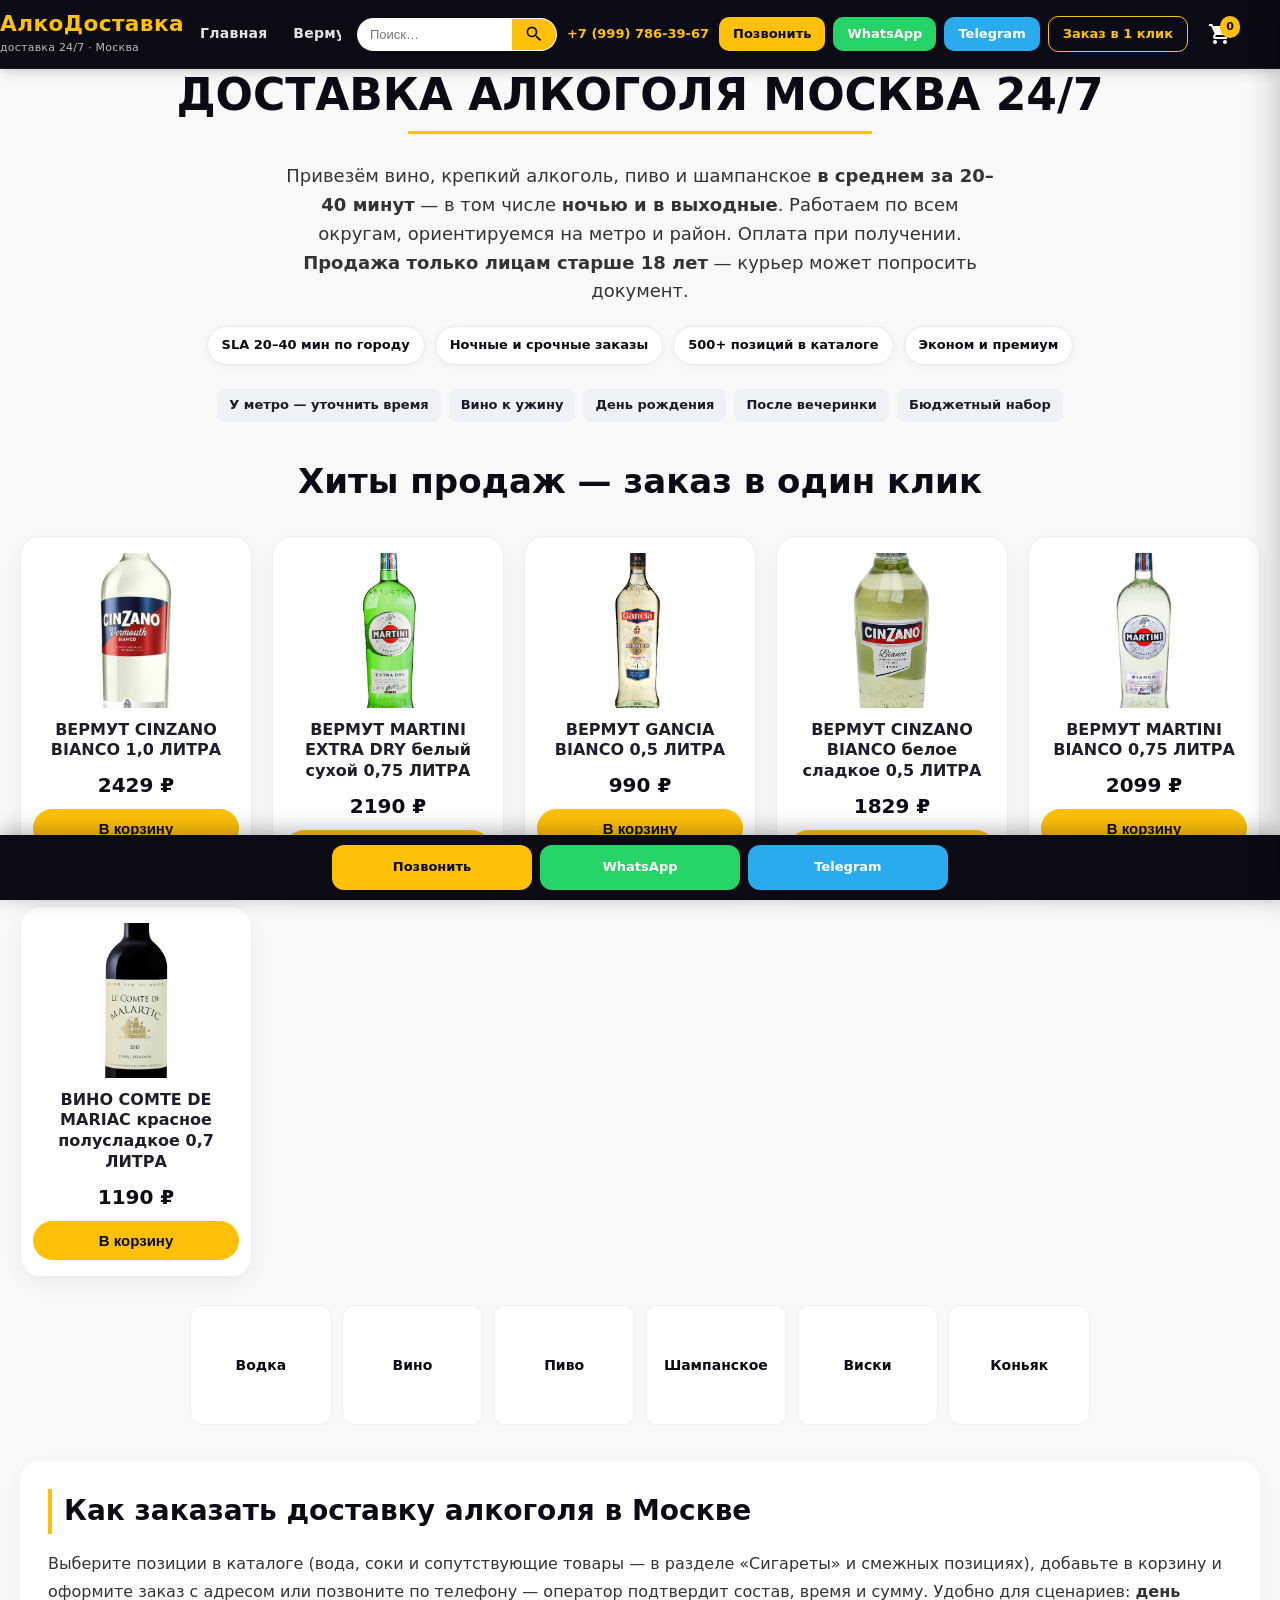
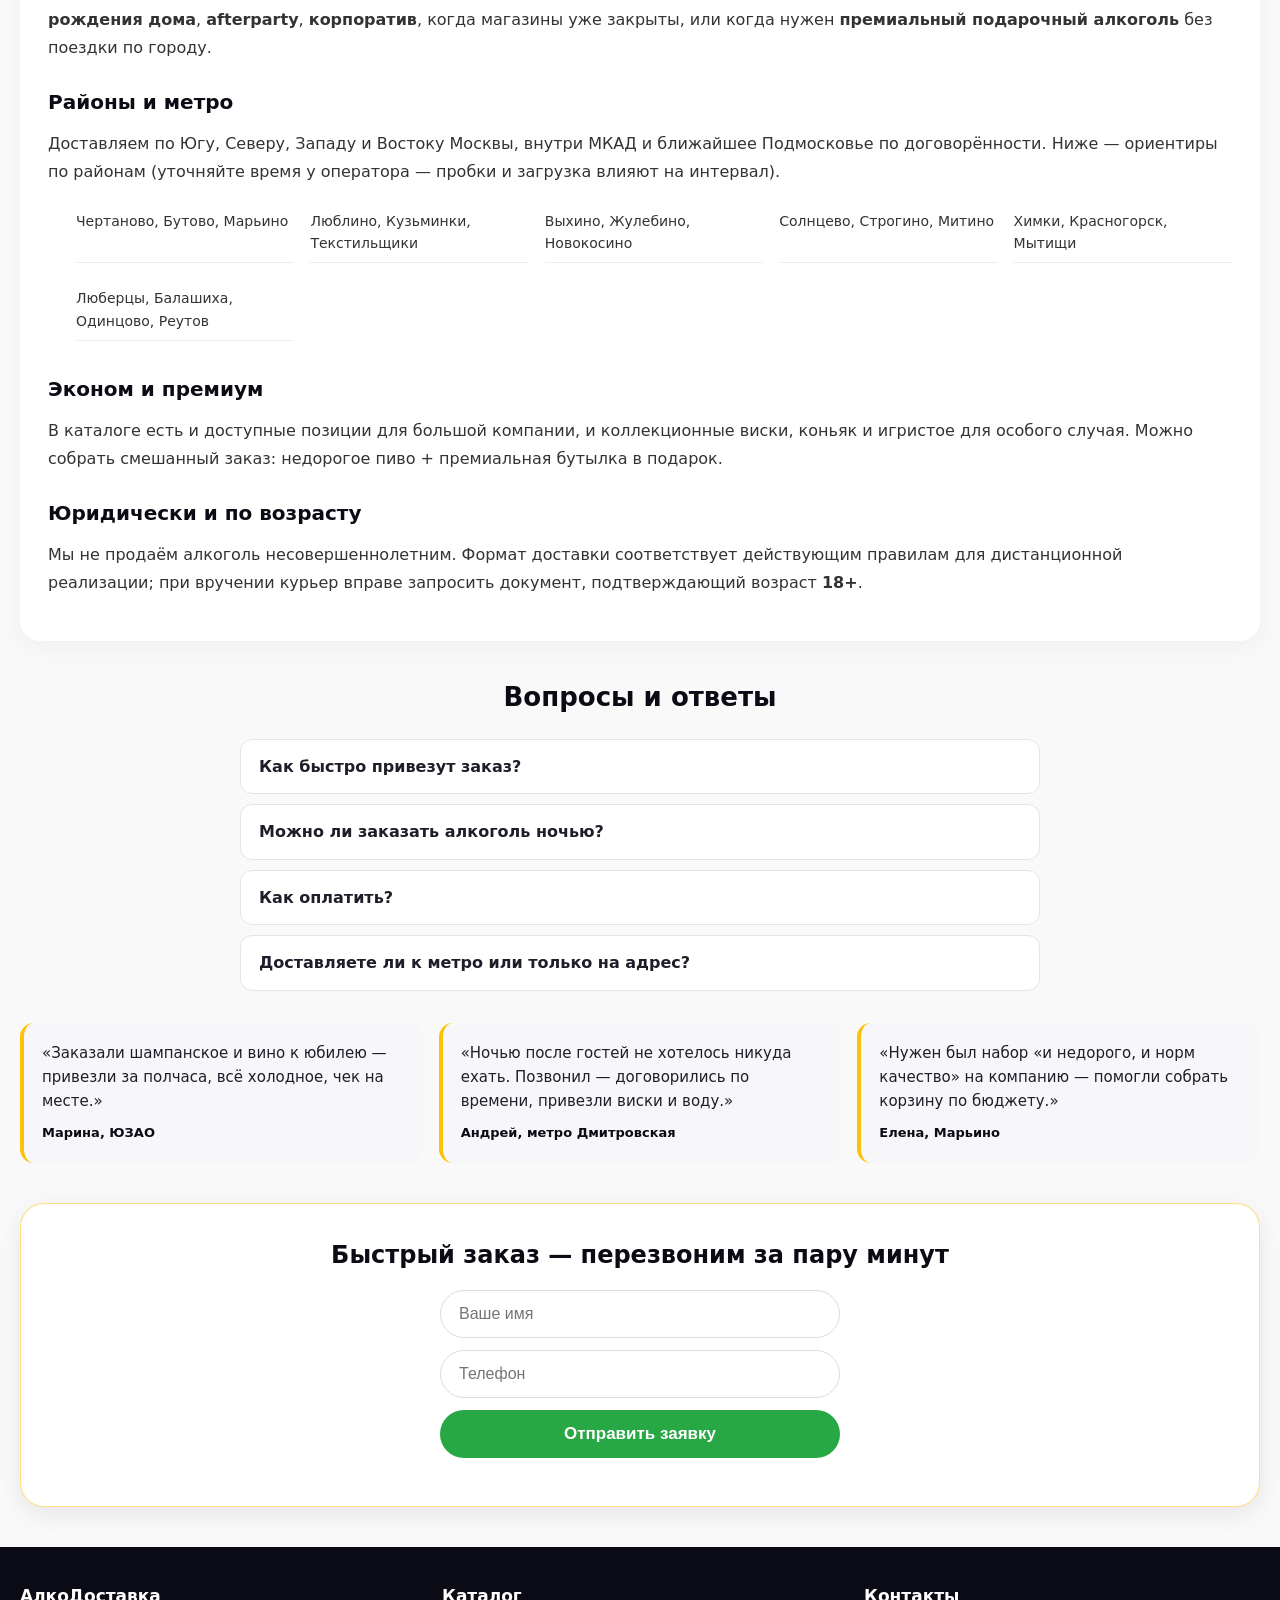
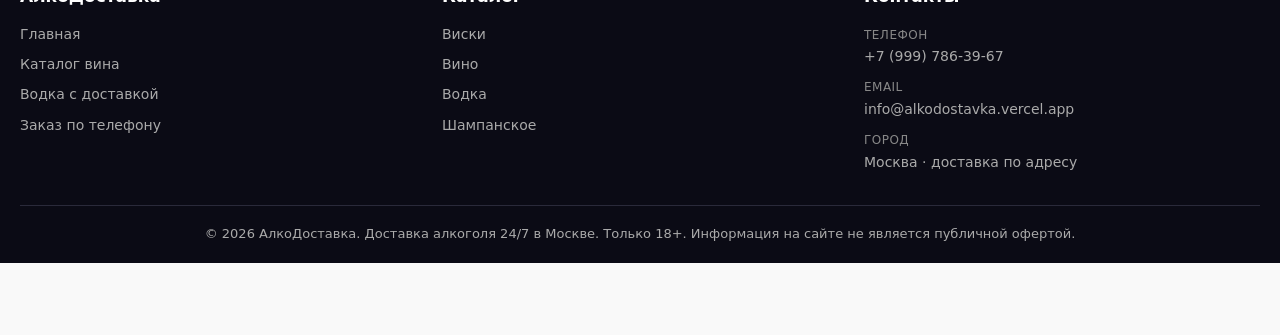
<file: index.html>
<!DOCTYPE html>
<html lang="ru">
<head>
    <meta charset="UTF-8">
    <meta name="viewport" content="width=device-width, initial-scale=1.0">
    <title>Доставка алкоголя Москва 24/7 — от 20–40 мин | АлкоДоставка</title>
    <meta name="description" content="Круглосуточная доставка алкоголя по Москве: вино, виски, водка, пиво, шампанское. Срочно ночью, у метро, по районам. Оплата при получении. Только 18+. Звоните +7 (999) 786-39-67.">
    <link rel="canonical" href="https://alkodostavka.vercel.app/">
    <meta name="theme-color" content="#0b0b15">
    <link rel="preconnect" href="https://alkodostavka.vercel.app" crossorigin>
    <link rel="dns-prefetch" href="https://mc.yandex.ru">
    <link rel="preload" href="style.css" as="style">
    <link rel="preload" href="/photo/1.jpg" as="image" fetchpriority="high">
    <link rel="icon" href="favicon.svg" type="image/svg+xml">
    <link rel="icon" type="image/x-icon" href="/favicon.ico">
    <link rel="apple-touch-icon" sizes="180x180" href="/apple-touch-icon.png">
    <link rel="manifest" href="/site.webmanifest">
    <style id="critical-css">
*,*::before,*::after{box-sizing:border-box;margin:0;padding:0}
body{font-family:system-ui,-apple-system,"Segoe UI",Roboto,sans-serif;background:#f9f9f9;color:#1e1e2a;line-height:1.6;padding-bottom:calc(72px + env(safe-area-inset-bottom,0px))}
.container{max-width:1360px;margin:0 auto;padding:0 16px}
.site-header{position:relative;z-index:500}
.site-header>.hdr-m{display:block}
.site-header>.hdr-d{display:none}
@media (min-width:768px){
  .site-header>.hdr-m{display:none!important}
  .site-header>.hdr-d{display:block!important}
}
.hdr-m .header-top-mobile{display:flex;align-items:center;justify-content:space-between;gap:8px;min-height:34px;padding:5px 16px;background:#2f2f42;color:#fff;font-size:12px;font-weight:600}
.hdr-m .header-main-mobile{background:#0b0b15;padding:6px 0}
.hdr-m .header-main-mobile__inner{display:flex;align-items:center;justify-content:space-between;min-height:44px}
.hdr-m .hdr-m-logo a{color:#ffc107;font-weight:800;font-size:1.125rem;text-decoration:none}
.hdr-m .hdr-m-nav-toggle{width:44px;height:44px;display:flex;flex-direction:column;align-items:center;justify-content:center;gap:5px;background:transparent;border:0;cursor:pointer}
.hdr-m .hdr-m-nav-toggle__bar{display:block;width:22px;height:2px;background:#fff;border-radius:1px}
main{padding:24px 0;min-height:40vh}
.category-header{text-align:center;margin-bottom:24px}
.category-header h1{font-size:clamp(28px,5vw,44px);font-weight:800;color:#0b0b15;text-transform:uppercase;line-height:1.2}
    </style>
    <link rel="stylesheet" href="style.css">
    <noscript><link rel="stylesheet" href="style.css"></noscript>
</head>
<body data-page="main">
    <header class="site-header" role="banner">
      <div class="hdr-m">
      <div class="header-stack-mobile">
        <div class="header-top-mobile">
          <a href="tel:+79997863967" class="header-top-mobile__tel">+7 (999) 786-39-67</a>
          <a href="tel:+79997863967" class="header-top-mobile__call">Позвонить</a>
          <span class="header-top-mobile__247">24/7</span>
        </div>
        <div class="header-main-mobile">
          <div class="container header-main-mobile__inner">
            <div class="hdr-m-logo">
              <a href="index.html" id="logo-link">АлкоДоставка</a>
            </div>
            <div class="header-actions-mobile">
              <a href="#" class="js-cart-toggle header-cart-mobile" aria-label="Корзина">
                <svg class="icon" width="24" height="24" viewBox="0 0 24 24" aria-hidden="true"><path fill="currentColor" d="M7 18c-1.1 0-2 .9-2 2s.9 2 2 2 2-.9 2-2-.9-2-2-2zM1 2v2h2l3.6 7.59-1.35 2.45c-.15.28-.25.61-.25.96 0 1.1.9 2 2 2h12v-2H7.42c-.14 0-.25-.11-.25-.25l.03-.12L8.1 13h7.45c.75 0 1.41-.41 1.75-1.03L21.7 4H5.21l-.94-2H1zm16 16c-1.1 0-2 .9-2 2s.9 2 2 2 2-.9 2-2-.9-2-2-2z"/></svg>
                <span class="cart-count">0</span>
              </a>
              <button type="button" class="hdr-m-nav-toggle js-nav-burger" aria-expanded="false" aria-controls="mobile-nav-drawer" aria-label="Открыть меню каталога">
                <span class="hdr-m-nav-toggle__bar"></span>
                <span class="hdr-m-nav-toggle__bar"></span>
                <span class="hdr-m-nav-toggle__bar"></span>
              </button>
            </div>
          </div>
        </div>
      </div>



      <div id="mobile-nav-root" class="mobile-nav" aria-hidden="true">
        <button type="button" class="mobile-nav__backdrop js-nav-close" aria-label="Закрыть меню" tabindex="-1"></button>
        <nav class="mobile-nav__panel" id="mobile-nav-drawer" role="navigation" aria-label="Каталог мобильное меню" aria-hidden="true">
          <div class="mobile-nav__panel-inner">
            <ul class="mobile-nav__list">

                <li><a href="index.html">Главная</a></li>
                <li><a href="vermut.html">Вермут</a></li>
                <li><a href="vino.html">Вино</a></li>
                <li><a href="viski.html">Виски</a></li>
                <li><a href="vodka.html">Водка</a></li>
                <li><a href="dzhin.html">Джин</a></li>
                <li><a href="konyak.html">Коньяк</a></li>
                <li><a href="liker.html">Ликёр</a></li>
                <li><a href="pivo.html">Пиво</a></li>
                <li><a href="rom.html">Ром</a></li>
                <li><a href="sigarety.html">Сигареты</a></li>
                <li><a href="tekila.html">Текила</a></li>
                <li><a href="shampanskoe.html">Шампанское</a></li>

            </ul>
            <div class="mobile-nav__actions">
              <a href="tel:+79997863967" class="mobile-nav__cta">Позвонить</a>
              <a href="https://wa.me/79997863967" class="mobile-nav__cta mobile-nav__cta--wa" rel="noopener noreferrer" target="_blank">WhatsApp</a>
              <a href="https://t.me/alkodostavka" class="mobile-nav__cta mobile-nav__cta--tg" rel="noopener noreferrer" target="_blank">Telegram</a>
              <a href="#quick-order" class="mobile-nav__cta mobile-nav__cta--quick">Заказ в 1 клик</a>
            </div>
          </div>
        </nav>
      </div>

    </div>

      <div class="hdr-d">
      <div class="header-main-desktop">
        <div class="container header-main-desktop__inner">
          <div class="hdr-d-logo">
            <a href="index.html">АлкоДоставка</a>
            <span>доставка 24/7 · Москва</span>
          </div>
          <nav class="hdr-d-nav" aria-label="Каталог">
            <ul class="hdr-d-nav__list">

                <li><a href="index.html">Главная</a></li>
                <li><a href="vermut.html">Вермут</a></li>
                <li><a href="vino.html">Вино</a></li>
                <li><a href="viski.html">Виски</a></li>
                <li><a href="vodka.html">Водка</a></li>
                <li><a href="dzhin.html">Джин</a></li>
                <li><a href="konyak.html">Коньяк</a></li>
                <li><a href="liker.html">Ликёр</a></li>
                <li><a href="pivo.html">Пиво</a></li>
                <li><a href="rom.html">Ром</a></li>
                <li><a href="sigarety.html">Сигареты</a></li>
                <li><a href="tekila.html">Текила</a></li>
                <li><a href="shampanskoe.html">Шампанское</a></li>

            </ul>
          </nav>
          <div class="header-main-desktop__right">
            <div class="header-search-wrap">
              <div class="header-search">
                <input type="search" id="search-input" name="q" placeholder="Поиск…" autocomplete="off" aria-label="Поиск по каталогу">
                <button type="button" id="search-btn" aria-label="Позвонить для заказа"><svg class="icon" width="20" height="20" viewBox="0 0 24 24" aria-hidden="true"><path fill="currentColor" d="M15.5 14h-.79l-.28-.27A6.471 6.471 0 0016 9.5 6.5 6.5 0 109.5 16c1.61 0 3.09-.59 4.23-1.57l.27.28v.79l5 4.99L20.49 19l-4.99-5zm-6 0C7.01 14 5 11.99 5 9.5S7.01 5 9.5 5 14 7.01 14 9.5 11.99 14 9.5 14z"/></svg></button>
              </div>
            </div>
            <a href="tel:+79997863967" class="header-phone-inline">+7 (999) 786-39-67</a>
            <div class="header-actions-desktop">
              <a href="tel:+79997863967" class="btn-header btn-header--call">Позвонить</a>
              <a href="https://wa.me/79997863967" class="btn-header btn-header--wa" rel="noopener noreferrer" target="_blank">WhatsApp</a>
              <a href="https://t.me/alkodostavka" class="btn-header btn-header--tg" rel="noopener noreferrer" target="_blank">Telegram</a>
              <a href="#quick-order" class="btn-header btn-header--quick">Заказ в 1 клик</a>
            </div>
            <a href="#" class="js-cart-toggle header-cart-desktop" aria-label="Корзина">
              <svg class="icon" width="24" height="24" viewBox="0 0 24 24" aria-hidden="true"><path fill="currentColor" d="M7 18c-1.1 0-2 .9-2 2s.9 2 2 2 2-.9 2-2-.9-2-2-2zM1 2v2h2l3.6 7.59-1.35 2.45c-.15.28-.25.61-.25.96 0 1.1.9 2 2 2h12v-2H7.42c-.14 0-.25-.11-.25-.25l.03-.12L8.1 13h7.45c.75 0 1.41-.41 1.75-1.03L21.7 4H5.21l-.94-2H1zm16 16c-1.1 0-2 .9-2 2s.9 2 2 2 2-.9 2-2-.9-2-2-2z"/></svg>
              <span class="cart-count">0</span>
            </a>
          </div>
        </div>
      </div>
    </div>

    </header>

    <main class="container">
        <nav class="visually-hidden" aria-label="Хлебные крошки">
            <ol itemscope itemtype="https://schema.org/BreadcrumbList">
                <li itemprop="itemListElement" itemscope itemtype="https://schema.org/ListItem">
                    <span itemprop="name">Главная</span>
                    <meta itemprop="position" content="1">
                </li>
            </ol>
        </nav>

        <div class="category-header">
            <h1>Доставка алкоголя Москва 24/7</h1>
        </div>
        <p class="hero-lead">Привезём вино, крепкий алкоголь, пиво и шампанское <strong>в среднем за 20–40 минут</strong> — в том числе <strong>ночью и в выходные</strong>. Работаем по всем округам, ориентируемся на метро и район. Оплата при получении. <strong>Продажа только лицам старше 18 лет</strong> — курьер может попросить документ.</p>
        <div class="trust-strip" role="list">
            <span role="listitem">SLA 20–40 мин по городу</span>
            <span role="listitem">Ночные и срочные заказы</span>
            <span role="listitem">500+ позиций в каталоге</span>
            <span role="listitem">Эконом и премиум</span>
        </div>
        <div class="metro-chips" aria-label="Популярные направления">
            <a href="tel:+79997863967">У метро — уточнить время</a>
            <a href="vino.html">Вино к ужину</a>
            <a href="shampanskoe.html">День рождения</a>
            <a href="viski.html">После вечеринки</a>
            <a href="vodka.html">Бюджетный набор</a>
        </div>

        <h2 class="section-title">Хиты продаж — заказ в один клик</h2>
        <div class="product-grid" id="main-products"></div>

        <section class="internal-grid" aria-label="Разделы каталога">
            <a href="vodka.html">Водка</a>
            <a href="vino.html">Вино</a>
            <a href="pivo.html">Пиво</a>
            <a href="shampanskoe.html">Шампанское</a>
            <a href="viski.html">Виски</a>
            <a href="konyak.html">Коньяк</a>
        </section>

        <div class="seo-text">
            <h2>Как заказать доставку алкоголя в Москве</h2>
            <p>Выберите позиции в каталоге (вода, соки и сопутствующие товары — в разделе «Сигареты» и смежных позициях), добавьте в корзину и оформите заказ с адресом или позвоните по телефону — оператор подтвердит состав, время и сумму. Удобно для сценариев: <strong>день рождения дома</strong>, <strong>afterparty</strong>, <strong>корпоратив</strong>, когда магазины уже закрыты, или когда нужен <strong>премиальный подарочный алкоголь</strong> без поездки по городу.</p>
            <h3>Районы и метро</h3>
            <p>Доставляем по Югу, Северу, Западу и Востоку Москвы, внутри МКАД и ближайшее Подмосковье по договорённости. Ниже — ориентиры по районам (уточняйте время у оператора — пробки и загрузка влияют на интервал).</p>
            <ul class="districts-list">
                <li>Чертаново, Бутово, Марьино</li>
                <li>Люблино, Кузьминки, Текстильщики</li>
                <li>Выхино, Жулебино, Новокосино</li>
                <li>Солнцево, Строгино, Митино</li>
                <li>Химки, Красногорск, Мытищи</li>
                <li>Люберцы, Балашиха, Одинцово, Реутов</li>
            </ul>
            <h3>Эконом и премиум</h3>
            <p>В каталоге есть и доступные позиции для большой компании, и коллекционные виски, коньяк и игристое для особого случая. Можно собрать смешанный заказ: недорогое пиво + премиальная бутылка в подарок.</p>
            <h3>Юридически и по возрасту</h3>
            <p>Мы не продаём алкоголь несовершеннолетним. Формат доставки соответствует действующим правилам для дистанционной реализации; при вручении курьер вправе запросить документ, подтверждающий возраст <strong>18+</strong>.</p>
        </div>

        <section class="faq-block">
            <h2>Вопросы и ответы</h2>
            <details class="faq-details">
                <summary>Как быстро привезут заказ?</summary>
                <div class="faq-body">В среднем по Москве ориентируемся на <strong>20–40 минут</strong> после подтверждения. Ночью и в праздники интервал может быть чуть больше — оператор сразу скажет реалистичное время.</div>
            </details>
            <details class="faq-details">
                <summary>Можно ли заказать алкоголь ночью?</summary>
                <div class="faq-body">Да, сервис работает <strong>круглосуточно</strong>. Ночные и срочные заказы принимаем по телефону и через форму на сайте.</div>
            </details>
            <details class="faq-details">
                <summary>Как оплатить?</summary>
                <div class="faq-body">Обычно доступна <strong>оплата при получении</strong> — уточните у оператора при подтверждении заказа.</div>
            </details>
            <details class="faq-details">
                <summary>Доставляете ли к метро или только на адрес?</summary>
                <div class="faq-body">Привозим на указанный адрес (подъезд, дом, офис). Точку встречи согласуйте с оператором — подскажем, как удобнее у конкретной станции.</div>
            </details>
        </section>

        <section class="review-strip" aria-label="Отзывы клиентов">
            <blockquote class="review-card">
                <p>«Заказали шампанское и вино к юбилею — привезли за полчаса, всё холодное, чек на месте.»</p>
                <cite>Марина, ЮЗАО</cite>
            </blockquote>
            <blockquote class="review-card">
                <p>«Ночью после гостей не хотелось никуда ехать. Позвонил — договорились по времени, привезли виски и воду.»</p>
                <cite>Андрей, метро Дмитровская</cite>
            </blockquote>
            <blockquote class="review-card">
                <p>«Нужен был набор «и недорого, и норм качество» на компанию — помогли собрать корзину по бюджету.»</p>
                <cite>Елена, Марьино</cite>
            </blockquote>
        </section>

        <div id="quick-order" class="order-form-block">
            <h3>Быстрый заказ — перезвоним за пару минут</h3>
            <form class="quick-order-form" data-page="main">
                <input type="text" placeholder="Ваше имя" class="quick-name" required autocomplete="name">
                <input type="tel" placeholder="Телефон" class="quick-phone" required autocomplete="tel">
                <button type="submit">Отправить заявку</button>
            </form>
            <div class="order-message"></div>
        </div>
    </main>

    <div class="sticky-cta" role="navigation" aria-label="Быстрые контакты">
        <a class="cta-call" href="tel:+79997863967">Позвонить</a>
        <a class="cta-wa" href="https://wa.me/79997863967" rel="noopener noreferrer" target="_blank">WhatsApp</a>
        <a class="cta-tg" href="https://t.me/alkodostavka" rel="noopener noreferrer" target="_blank">Telegram</a>
    </div>

    <div class="cart-panel" id="cart-panel">
        <div class="cart-header">
            <h3>Корзина</h3>
            <button type="button" class="close-cart" id="close-cart" aria-label="Закрыть">&times;</button>
        </div>
        <div class="cart-items" id="cart-items"></div>
        <div class="cart-total" id="cart-total">Итого: 0 ₽</div>
        <form class="cart-form" id="order-form">
            <input type="text" placeholder="Ваше имя" id="order-name" required autocomplete="name">
            <input type="tel" placeholder="Телефон" id="order-phone" required autocomplete="tel">
            <input type="text" placeholder="Адрес доставки" id="order-address" required autocomplete="street-address">
            <textarea placeholder="Комментарий (подъезд, домофон, время)" id="order-comment" rows="2"></textarea>
            <button type="submit" id="submit-order">Оформить заказ</button>
        </form>
    </div>
    <div class="overlay" id="overlay" aria-hidden="true"></div>

    <footer>
        <div class="container">
            <div class="footer-grid">
                <div class="footer-col">
                    <h4>АлкоДоставка</h4>
                    <ul>
                        <li><a href="index.html">Главная</a></li>
                        <li><a href="vino.html">Каталог вина</a></li>
                        <li><a href="vodka.html">Водка с доставкой</a></li>
                        <li><a href="tel:+79997863967">Заказ по телефону</a></li>
                    </ul>
                </div>
                <div class="footer-col">
                    <h4>Каталог</h4>
                    <ul>
                        <li><a href="viski.html">Виски</a></li>
                        <li><a href="vino.html">Вино</a></li>
                        <li><a href="vodka.html">Водка</a></li>
                        <li><a href="shampanskoe.html">Шампанское</a></li>
                    </ul>
                </div>
                <div class="footer-col">
                    <h4>Контакты</h4>
                    <ul>
                        <li><span class="footer-contact-label">Телефон</span><br><a href="tel:+79997863967">+7 (999) 786-39-67</a></li>
                        <li><span class="footer-contact-label">Email</span><br><a href="mailto:info@alkodostavka.vercel.app">info@alkodostavka.vercel.app</a></li>
                        <li><span class="footer-contact-label">Город</span><br>Москва · доставка по адресу</li>
                    </ul>
                </div>
            </div>
            <div class="copyright">
                © 2026 АлкоДоставка. Доставка алкоголя 24/7 в Москве. Только 18+. Информация на сайте не является публичной офертой.
            </div>
        </div>
    </footer>

    <noscript><div><img src="https://mc.yandex.ru/watch/107712312" style="position:absolute;left:-9999px" alt=""></div></noscript>
    <script defer src="products.js"></script>
    <script defer src="cart.js"></script>
    <script type="application/ld+json">
{
  "@context": "https://schema.org",
  "@graph": [
    {
      "@type": "WebSite",
      "@id": "https://alkodostavka.vercel.app/#website",
      "url": "https://alkodostavka.vercel.app/",
      "name": "АлкоДоставка",
      "inLanguage": "ru-RU",
      "publisher": { "@id": "https://alkodostavka.vercel.app/#org" }
    },
    {
      "@type": "Organization",
      "@id": "https://alkodostavka.vercel.app/#org",
      "name": "АлкоДоставка",
      "url": "https://alkodostavka.vercel.app/",
      "logo": "https://alkodostavka.vercel.app/favicon.svg",
      "contactPoint": {
        "@type": "ContactPoint",
        "telephone": "+7-999-786-39-67",
        "contactType": "sales",
        "areaServed": "RU-MOW",
        "availableLanguage": "Russian"
      },
      "sameAs": [
        "https://t.me/alkodostavka",
        "https://vk.com/alkodostavka"
      ]
    },
    {
      "@type": "LocalBusiness",
      "@id": "https://alkodostavka.vercel.app/#local",
      "name": "АлкоДоставка",
      "image": "https://alkodostavka.vercel.app/favicon.svg",
      "url": "https://alkodostavka.vercel.app/",
      "telephone": "+7-999-786-39-67",
      "email": "info@alkodostavka.vercel.app",
      "priceRange": "₽₽",
      "address": {
        "@type": "PostalAddress",
        "addressLocality": "Москва",
        "addressRegion": "Москва",
        "addressCountry": "RU"
      },
      "openingHoursSpecification": {
        "@type": "OpeningHoursSpecification",
        "dayOfWeek": ["Monday","Tuesday","Wednesday","Thursday","Friday","Saturday","Sunday"],
        "opens": "00:00",
        "closes": "23:59"
      },
      "areaServed": { "@type": "City", "name": "Москва" },
      "makesOffer": {
        "@type": "Offer",
        "itemOffered": {
          "@type": "Service",
          "name": "Доставка алкогольной продукции",
          "description": "Круглосуточная доставка алкоголя на адрес в Москве. 18+."
        }
      }
    },
    {
      "@type": "BreadcrumbList",
      "itemListElement": [
        {
          "@type": "ListItem",
          "position": 1,
          "name": "Главная",
          "item": "https://alkodostavka.vercel.app/"
        }
      ]
    },
    {
      "@type": "ItemList",
      "name": "Популярные позиции",
      "itemListElement": [
        { "@type": "ListItem", "position": 1, "name": "Вермут и аперитивы", "url": "https://alkodostavka.vercel.app/vermut.html" },
        { "@type": "ListItem", "position": 2, "name": "Вино", "url": "https://alkodostavka.vercel.app/vino.html" },
        { "@type": "ListItem", "position": 3, "name": "Виски", "url": "https://alkodostavka.vercel.app/viski.html" },
        { "@type": "ListItem", "position": 4, "name": "Водка", "url": "https://alkodostavka.vercel.app/vodka.html" },
        { "@type": "ListItem", "position": 5, "name": "Пиво", "url": "https://alkodostavka.vercel.app/pivo.html" },
        { "@type": "ListItem", "position": 6, "name": "Шампанское", "url": "https://alkodostavka.vercel.app/shampanskoe.html" }
      ]
    },
    {
      "@type": "FAQPage",
      "mainEntity": [
        {
          "@type": "Question",
          "name": "Как быстро доставляете алкоголь по Москве?",
          "acceptedAnswer": {
            "@type": "Answer",
            "text": "В среднем ориентируемся на 20–40 минут после подтверждения заказа. Точное время зависит от района, пробок и загрузки; ночью интервал может быть немного больше."
          }
        },
        {
          "@type": "Question",
          "name": "Можно ли заказать алкоголь ночью и в выходные?",
          "acceptedAnswer": {
            "@type": "Answer",
            "text": "Да, заявки принимаются круглосуточно, включая ночь и выходные."
          }
        },
        {
          "@type": "Question",
          "name": "Есть ли ограничение по возрасту?",
          "acceptedAnswer": {
            "@type": "Answer",
            "text": "Да. Алкогольная продукция отпускается только лицам старше 18 лет. Курьер может запросить документ, удостоверяющий возраст."
          }
        },
        {
          "@type": "Question",
          "name": "Как оплатить заказ?",
          "acceptedAnswer": {
            "@type": "Answer",
            "text": "Как правило доступна оплата при получении — способ уточняйте у оператора при подтверждении."
          }
        }
      ]
    }
  ]
}
    </script>
</body>
</html>
</file>
<file: style.css>
*,*::before,*::after{margin:0;padding:0;box-sizing:border-box}
html{scroll-behavior:smooth;scroll-padding-top:88px}
@media (min-width:768px){html{scroll-padding-top:72px}}
:root{
  --bp-mobile-max:767px;
  --bp-tablet-min:768px;
  --bp-desktop-min:1200px;
  --container-max:1360px;
  --header-mobile-stack-h:84px;
  --color-bg-dark:#0b0b15;
  --color-bar:#2f2f42;
  --color-accent:#ffc107;
}
body{font-family:system-ui,-apple-system,"Segoe UI",Roboto,"Helvetica Neue",Arial,sans-serif;background:#f9f9f9;color:#1e1e2a;line-height:1.6;padding-bottom:calc(72px + env(safe-area-inset-bottom,0px))}
body.nav-drawer-open{overflow:hidden;touch-action:none}
h1,h2,h3,h4{font-family:system-ui,-apple-system,"Segoe UI",Roboto,sans-serif;font-weight:700}
.visually-hidden{position:absolute;width:1px;height:1px;padding:0;margin:-1px;overflow:hidden;clip:rect(0,0,0,0);white-space:nowrap;border:0}
.icon{display:inline-block;vertical-align:middle;flex-shrink:0}
.container{max-width:var(--container-max);margin:0 auto;padding:0 20px}

/* ========== Header islands: .hdr-m (mobile) / .hdr-d (desktop) ==========
   Мобильные правки — только селекторы под .hdr-m; десктоп — под .hdr-d.
   Видимость веток — только прямые дети .site-header (без общих .mobile-only). */
.site-header{position:relative;z-index:500;width:100%}
.site-header>.hdr-m{display:block}
.site-header>.hdr-d{display:none}
@media (min-width:768px){
  .site-header>.hdr-m{display:none!important}
  .site-header>.hdr-d{display:block!important}
}

/* ----- MOBILE: только внутри .hdr-m ----- */
.hdr-m .header-stack-mobile{
  position:sticky;
  top:0;
  z-index:500;
  width:100%;
  box-shadow:0 1px 0 rgba(255,255,255,.06);
}
.hdr-m .header-top-mobile{
  display:flex;
  align-items:center;
  justify-content:space-between;
  gap:10px;
  min-height:34px;
  padding:5px 16px;
  background:var(--color-bar);
  color:#f0f0f5;
  font-size:12px;
  font-weight:600;
  line-height:1.2;
}
.hdr-m .header-top-mobile__tel{
  color:#fff;
  text-decoration:none;
  white-space:nowrap;
  overflow:hidden;
  text-overflow:ellipsis;
  max-width:46vw;
}
.hdr-m .header-top-mobile__tel:hover{text-decoration:underline}
.hdr-m .header-top-mobile__call{
  flex-shrink:0;
  padding:4px 12px;
  border-radius:999px;
  background:var(--color-accent);
  color:var(--color-bg-dark);
  text-decoration:none;
  font-weight:700;
  font-size:11px;
}
.hdr-m .header-top-mobile__247{
  flex-shrink:0;
  opacity:.85;
  font-size:11px;
  letter-spacing:.04em;
}
.hdr-m .header-main-mobile{
  background:var(--color-bg-dark);
  padding:6px 0;
}
.hdr-m .header-main-mobile .container{padding-left:16px;padding-right:16px}
.hdr-m .header-main-mobile__inner{
  display:flex;
  align-items:center;
  justify-content:space-between;
  gap:12px;
  min-height:44px;
}
.hdr-m .hdr-m-logo a{
  font-size:1.125rem;
  font-weight:800;
  color:var(--color-accent);
  text-decoration:none;
  letter-spacing:.02em;
  line-height:1.15;
}
.hdr-m .header-actions-mobile{display:flex;align-items:center;gap:4px}
.hdr-m .header-cart-mobile{
  position:relative;
  display:flex;
  align-items:center;
  justify-content:center;
  width:44px;
  height:44px;
  color:#fff;
  text-decoration:none;
}
.hdr-m .header-cart-mobile .cart-count{
  position:absolute;
  top:2px;
  right:2px;
  min-width:18px;
  padding:1px 5px;
  border-radius:10px;
  background:var(--color-accent);
  color:var(--color-bg-dark);
  font-size:10px;
  font-weight:800;
  text-align:center;
  line-height:1.3;
}
.hdr-m .hdr-m-nav-toggle{
  width:44px;
  height:44px;
  display:flex;
  flex-direction:column;
  align-items:center;
  justify-content:center;
  gap:5px;
  padding:0;
  border:0;
  border-radius:8px;
  background:transparent;
  cursor:pointer;
  color:#fff;
}
.hdr-m .hdr-m-nav-toggle:focus-visible{outline:2px solid var(--color-accent);outline-offset:2px}
.hdr-m .hdr-m-nav-toggle__bar{
  display:block;
  width:22px;
  height:2px;
  background:#fff;
  border-radius:1px;
  transition:transform .2s,opacity .2s;
}
.hdr-m .hdr-m-nav-toggle[aria-expanded="true"] .hdr-m-nav-toggle__bar:nth-child(1){transform:translateY(7px) rotate(45deg)}
.hdr-m .hdr-m-nav-toggle[aria-expanded="true"] .hdr-m-nav-toggle__bar:nth-child(2){opacity:0}
.hdr-m .hdr-m-nav-toggle[aria-expanded="true"] .hdr-m-nav-toggle__bar:nth-child(3){transform:translateY(-7px) rotate(-45deg)}

/* Drawer: fixed, вне потока — закрыт = без влияния на вёрстку */
.hdr-m .mobile-nav{
  position:fixed;
  inset:0;
  z-index:480;
  pointer-events:none;
  visibility:hidden;
  opacity:0;
  transition:visibility 0s linear .3s,opacity .25s ease;
}
.hdr-m .mobile-nav.is-open{
  pointer-events:auto;
  visibility:visible;
  opacity:1;
  transition:visibility 0s,opacity .2s ease;
}
.hdr-m .mobile-nav__backdrop{
  position:absolute;
  left:0;
  right:0;
  top:var(--header-mobile-stack-h);
  bottom:0;
  border:0;
  padding:0;
  margin:0;
  background:rgba(0,0,0,.35);
  cursor:pointer;
  opacity:0;
  transition:opacity .25s ease;
}
.hdr-m .mobile-nav.is-open .mobile-nav__backdrop{opacity:1}
.hdr-m .mobile-nav__panel{
  position:absolute;
  left:0;
  right:0;
  top:var(--header-mobile-stack-h);
  max-height:calc(100vh - var(--header-mobile-stack-h));
  overflow-x:hidden;
  overflow-y:auto;
  -webkit-overflow-scrolling:touch;
  background:#fff;
  color:#1e1e2a;
  box-shadow:0 12px 40px rgba(0,0,0,.15);
  transform:translateY(-12px);
  opacity:0;
  transition:transform .28s ease,opacity .28s ease;
  pointer-events:none;
}
.hdr-m .mobile-nav.is-open .mobile-nav__panel{
  transform:translateY(0);
  opacity:1;
  pointer-events:auto;
}
.hdr-m .mobile-nav__panel-inner{padding:12px 16px 24px}
.hdr-m .mobile-nav__list{
  list-style:none;
  margin:0;
  padding:0;
}
.hdr-m .mobile-nav__list li{border-bottom:1px solid #eee}
.hdr-m .mobile-nav__list a{
  display:block;
  padding:14px 4px;
  color:#1e1e2a;
  text-decoration:none;
  font-weight:600;
  font-size:15px;
}
.hdr-m .mobile-nav__list a:hover,.hdr-m .mobile-nav__list a:focus-visible{color:var(--color-accent);background:#fafafa}
.hdr-m .mobile-nav__actions{
  display:flex;
  flex-direction:column;
  gap:10px;
  margin-top:20px;
  padding-top:16px;
  border-top:1px solid #e8e8e8;
}
.hdr-m .mobile-nav__cta{
  display:block;
  text-align:center;
  padding:12px 16px;
  border-radius:12px;
  font-weight:700;
  font-size:14px;
  text-decoration:none;
  background:var(--color-bg-dark);
  color:#fff;
}
.hdr-m .mobile-nav__cta--wa{background:#25d366}
.hdr-m .mobile-nav__cta--tg{background:#2aabee}
.hdr-m .mobile-nav__cta--quick{background:var(--color-accent);color:var(--color-bg-dark)}

/* ----- TABLET + DESKTOP: только внутри .hdr-d ----- */
.hdr-d .header-main-desktop{
  position:sticky;
  top:0;
  z-index:500;
  background:var(--color-bg-dark);
  color:#fff;
  border-bottom:1px solid rgba(255,255,255,.08);
  box-shadow:0 2px 12px rgba(0,0,0,.2);
}
.hdr-d .header-main-desktop__inner{
  display:flex;
  align-items:center;
  justify-content:flex-start;
  gap:16px;
  min-height:64px;
  padding:10px 0;
  flex-wrap:nowrap;
}
.hdr-d .hdr-d-logo{flex-shrink:0;min-width:0}
.hdr-d .hdr-d-logo a{
  display:block;
  font-size:1.35rem;
  font-weight:800;
  color:var(--color-accent);
  text-decoration:none;
  letter-spacing:.02em;
  line-height:1.15;
}
.hdr-d .hdr-d-logo span{
  display:block;
  margin-top:2px;
  font-size:11px;
  font-weight:500;
  color:#b8b8c8;
  letter-spacing:.02em;
}
.hdr-d .hdr-d-nav{
  flex:1;
  min-width:0;
  overflow-x:auto;
  overflow-y:hidden;
  -webkit-overflow-scrolling:touch;
  scrollbar-width:thin;
}
.hdr-d .hdr-d-nav__list{
  display:flex;
  flex-direction:row;
  flex-wrap:nowrap;
  align-items:center;
  gap:clamp(16px,2vw,28px);
  list-style:none;
  margin:0;
  padding:4px 8px 4px 0;
  width:max-content;
  min-height:44px;
}
.hdr-d .hdr-d-nav__list a{
  display:block;
  white-space:nowrap;
  padding:8px 0;
  color:#e4e4ec;
  text-decoration:none;
  font-weight:600;
  font-size:13px;
  letter-spacing:.02em;
  border-bottom:2px solid transparent;
  transition:color .15s,border-color .15s;
}
@media (min-width:1200px){
  .hdr-d .hdr-d-nav__list a{font-size:14px}
}
.hdr-d .hdr-d-nav__list a:hover,.hdr-d .hdr-d-nav__list a:focus-visible,.hdr-d .hdr-d-nav__list a.active{
  color:var(--color-accent);
  border-bottom-color:var(--color-accent);
}
.hdr-d .header-main-desktop__right{
  display:flex;
  align-items:center;
  gap:10px;
  flex-shrink:0;
  flex-wrap:nowrap;
}
.hdr-d .header-search-wrap{
  display:none;
  flex:0 1 200px;
  min-width:120px;
  max-width:240px;
}
@media (min-width:1200px){
  .hdr-d .header-search-wrap{display:flex}
}
.hdr-d .header-search-wrap .header-search{
  display:flex;
  width:100%;
  background:#fff;
  border-radius:999px;
  overflow:hidden;
  border:1px solid rgba(255,255,255,.12);
}
.hdr-d .header-search-wrap .header-search input{
  flex:1;
  border:0;
  padding:8px 12px;
  font-size:13px;
  outline:0;
  min-width:0;
}
.hdr-d .header-search-wrap .header-search button{
  border:0;
  padding:0 12px;
  background:var(--color-accent);
  cursor:pointer;
  color:var(--color-bg-dark);
  display:flex;
  align-items:center;
  justify-content:center;
}
.hdr-d .header-phone-inline{
  display:none;
  white-space:nowrap;
  font-size:13px;
  font-weight:700;
  color:var(--color-accent);
  text-decoration:none;
}
@media (min-width:1200px){
  .hdr-d .header-phone-inline{display:inline}
}
.hdr-d .header-actions-desktop{
  display:flex;
  align-items:center;
  flex-wrap:nowrap;
  gap:8px;
}
.hdr-d .btn-header{
  display:inline-flex;
  align-items:center;
  justify-content:center;
  padding:8px 12px;
  border-radius:10px;
  font-size:12px;
  font-weight:700;
  text-decoration:none;
  white-space:nowrap;
  line-height:1.2;
  transition:opacity .15s ease;
}
.hdr-d .btn-header:hover{opacity:.92}
.hdr-d .btn-header--call{background:var(--color-accent);color:var(--color-bg-dark)}
.hdr-d .btn-header--wa{background:#25d366;color:#fff}
.hdr-d .btn-header--tg{background:#2aabee;color:#fff}
.hdr-d .btn-header--quick{
  background:transparent;
  color:var(--color-accent);
  border:1px solid var(--color-accent);
}
@media (max-width:1199px){
  .hdr-d .btn-header{padding:8px 10px;font-size:11px}
  .hdr-d .btn-header--quick{display:none}
}
@media (min-width:1200px){
  .hdr-d .btn-header{font-size:13px;padding:9px 14px}
}
.hdr-d .header-cart-desktop{
  position:relative;
  display:flex;
  align-items:center;
  justify-content:center;
  width:44px;
  height:44px;
  flex-shrink:0;
  color:#fff;
  text-decoration:none;
}
.hdr-d .header-cart-desktop .cart-count{
  position:absolute;
  top:4px;
  right:2px;
  min-width:18px;
  padding:2px 6px;
  border-radius:10px;
  background:var(--color-accent);
  color:var(--color-bg-dark);
  font-size:11px;
  font-weight:800;
  text-align:center;
}

@media (min-width:768px) and (max-width:1199px){
  .hdr-d .header-main-desktop__inner{
    gap:12px;
    min-height:58px;
  }
  .hdr-d .hdr-d-logo a{font-size:1.2rem}
  .hdr-d .header-actions-desktop{gap:6px}
}

/* ========== Legacy removal: old main-menu strip ========== */
/* Скрыть устаревшую разметку, если осталась на странице */
.main-menu,.menu-list,.header-row{display:none!important}

main{min-height:50vh;padding:24px 0}
.page{display:none}.page.active-page{display:block}
.category-header{text-align:center;margin-bottom:28px}
.category-header h1{font-size:clamp(28px,5vw,44px);font-weight:800;color:#0b0b15;text-transform:uppercase;position:relative;display:inline-block;padding-bottom:12px;line-height:1.2}
.category-header h1:after{content:'';position:absolute;bottom:0;left:25%;width:50%;height:3px;background:#ffc107}
.section-title{font-size:clamp(26px,4vw,34px);margin:32px 0 18px;text-align:center;color:#0b0b15}
.hero-lead{max-width:720px;margin:0 auto 20px;text-align:center;font-size:clamp(15px,2.5vw,18px);color:#333}
.trust-strip{display:flex;flex-wrap:wrap;gap:10px;justify-content:center;margin:0 auto 24px;max-width:900px}
.trust-strip span{background:#fff;border:1px solid #e8e8e8;border-radius:999px;padding:8px 14px;font-size:13px;font-weight:600;color:#0b0b15;box-shadow:0 2px 8px rgba(0,0,0,.04)}
.metro-chips{display:flex;flex-wrap:wrap;gap:8px;justify-content:center;margin:16px 0 24px;max-width:900px;margin-left:auto;margin-right:auto}
.metro-chips a{font-size:13px;padding:6px 12px;background:#eef1f5;border-radius:8px;color:#1a1a28;text-decoration:none;font-weight:600}
.metro-chips a:hover{background:#ffc107;color:#0b0b15}
.internal-grid{display:grid;grid-template-columns:repeat(auto-fill,minmax(140px,1fr));gap:10px;max-width:900px;margin:20px auto;min-height:120px}
.internal-grid a{display:flex;align-items:center;justify-content:center;min-height:48px;text-align:center;padding:12px;background:#fff;border:1px solid #eee;border-radius:12px;text-decoration:none;color:#0b0b15;font-weight:600;font-size:14px}
.internal-grid a:hover{border-color:#ffc107;box-shadow:0 4px 12px rgba(0,0,0,.06)}
.seo-text{background:#fff;border-radius:20px;padding:28px;margin:36px 0;box-shadow:0 8px 24px rgba(0,0,0,.04);font-size:16px;color:#333}
.seo-text h2{font-size:clamp(22px,3vw,28px);margin-bottom:16px;color:#0b0b15;font-weight:800;border-left:4px solid #ffc107;padding-left:12px}
.seo-text h3{font-size:20px;margin:24px 0 12px;color:#0b0b15}
.seo-text p{margin-bottom:16px;line-height:1.75}
.seo-text ul,.seo-text ol{margin:16px 0 16px 28px}
.seo-text li{margin-bottom:8px}
.seo-text img{max-width:100%;height:auto;border-radius:16px;margin:24px 0;box-shadow:0 4px 12px rgba(0,0,0,.08)}
.districts-list{display:grid;grid-template-columns:repeat(auto-fill,minmax(200px,1fr));gap:8px 16px;list-style:none;margin:16px 0;padding:0}
.districts-list li{padding:8px 0;border-bottom:1px solid #eee;font-size:14px}
.faq-block{max-width:800px;margin:32px auto}
.faq-block h2{text-align:center;margin-bottom:20px;font-size:26px;color:#0b0b15}
.faq-details{border:1px solid #e5e5e5;border-radius:12px;margin-bottom:10px;background:#fff;overflow:hidden}
.faq-details summary{padding:14px 18px;font-weight:700;cursor:pointer;list-style:none}
.faq-details summary::-webkit-details-marker{display:none}
.faq-details[open] summary{background:#faf8f0}
.faq-details .faq-body{padding:0 18px 16px;font-size:15px;color:#444;min-height:3.5em}
.review-strip{display:grid;grid-template-columns:repeat(auto-fit,minmax(260px,1fr));gap:16px;margin:28px 0;min-height:1px}
.review-card{background:#f7f7fa;border-radius:14px;padding:18px;border-left:4px solid #ffc107;font-size:15px;min-height:140px}
.review-card cite{display:block;margin-top:10px;font-style:normal;font-weight:700;color:#0b0b15;font-size:13px}
.product-grid{display:grid;grid-template-columns:repeat(auto-fill,minmax(220px,1fr));gap:20px;margin:28px 0}
#main-products{min-height:min(520px,70vh)}
#category-products{min-height:min(480px,65vh)}
.product-card{background:#fff;border-radius:20px;padding:16px 12px;box-shadow:0 8px 20px rgba(0,0,0,.05);transition:transform .2s ease;text-align:center;border:1px solid #eee;contain:content}
.product-card:hover{transform:translate3d(0,-4px,0)}
.product-card__media{position:relative;width:100%;aspect-ratio:4/3;border-radius:14px;overflow:hidden;margin-bottom:12px;background:#f0f0f5}
.product-img{position:absolute;inset:0;width:100%;height:100%;object-fit:cover;display:block}
.product-out-stock{color:#b00020;font-weight:700;margin-top:8px;font-size:14px}
.product-title{font-weight:700;font-size:16px;margin:8px 0 4px;line-height:1.3}
.product-price{font-size:20px;font-weight:800;color:#0b0b15;margin:8px 0}
.add-to-cart{background:#ffc107;border:0;padding:11px 0;width:100%;border-radius:40px;font-weight:700;font-size:15px;cursor:pointer;transition:opacity .2s ease,transform .2s ease;color:#0b0b15;display:inline-flex;align-items:center;justify-content:center;gap:6px}
.add-to-cart:hover{background:#e0a800;transform:translate3d(0,-1px,0)}
.add-to-cart:active{transform:translate3d(0,0,0);opacity:.92}
.order-form-block{background:#fff;border-radius:24px;padding:32px;margin:40px 0;text-align:center;box-shadow:0 8px 24px rgba(0,0,0,.08);border:1px solid rgba(255,193,7,.5)}
.order-form-block h3{font-size:24px;margin-bottom:16px;color:#0b0b15}
.order-form-block form{display:flex;flex-direction:column;max-width:400px;margin:0 auto;gap:12px}
.order-form-block input{padding:14px 18px;border:1px solid #ddd;border-radius:50px;font-size:16px;outline:0;transition:border-color .2s ease}
.order-form-block input:focus{border-color:#ffc107;box-shadow:0 0 0 3px rgba(255,193,7,.2)}
.order-form-block button{background:#28a745;color:#fff;border:0;padding:14px;border-radius:50px;font-weight:700;font-size:17px;cursor:pointer;transition:opacity .2s ease,transform .2s ease}
.order-form-block button:hover{background:#218838}
.order-message{margin-top:16px;font-weight:600;color:#1a7f37}
.sticky-cta{position:fixed;bottom:0;left:0;right:0;background:#0b0b15;padding:10px 12px;padding-bottom:calc(10px + env(safe-area-inset-bottom,0px));display:flex;gap:8px;justify-content:center;align-items:stretch;flex-wrap:wrap;z-index:250;box-shadow:0 -4px 20px rgba(0,0,0,.3);min-height:52px}
.sticky-cta a{flex:1;min-width:100px;max-width:200px;text-align:center;padding:12px 10px;border-radius:12px;font-weight:700;text-decoration:none;font-size:13px;display:flex;align-items:center;justify-content:center;gap:6px}
.sticky-cta .cta-call{background:#ffc107;color:#0b0b15}
.sticky-cta .cta-wa{background:#25d366;color:#fff}
.sticky-cta .cta-tg{background:#2aabee;color:#fff}
.cart-panel{position:fixed;top:0;right:0;width:min(380px,100%);max-width:100%;height:100vh;height:100dvh;background:#fff;box-shadow:-5px 0 30px rgba(0,0,0,.2);transform:translate3d(100%,0,0);transition:transform .3s cubic-bezier(.4,0,.2,1);z-index:1000;padding:22px;display:flex;flex-direction:column}
.cart-panel.open{transform:translate3d(0,0,0)}
.cart-header{display:flex;justify-content:space-between;align-items:center;border-bottom:2px solid #eee;padding-bottom:12px}
.cart-header h3{font-size:22px}
.close-cart{background:transparent;border:0;font-size:28px;cursor:pointer;line-height:1}
.cart-items{flex:1;overflow-y:auto;margin:16px 0}
.cart-item{display:flex;justify-content:space-between;align-items:flex-start;margin-bottom:12px;padding-bottom:10px;border-bottom:1px solid #eee;gap:8px}
.cart-item-info h4{font-size:15px;margin-bottom:4px}
.cart-item-price{font-weight:700}
.cart-item-remove{color:#c00;cursor:pointer;font-size:22px;line-height:1;padding:4px;border:0;background:transparent}
.cart-total{font-size:20px;font-weight:800;margin:12px 0;text-align:right}
.cart-form input,.cart-form textarea{width:100%;padding:11px;margin:6px 0;border:1px solid #ccc;border-radius:12px;font-family:inherit;font-size:15px}
.cart-form button{background:#28a745;color:#fff;border:0;padding:13px;width:100%;border-radius:40px;font-weight:700;font-size:17px;cursor:pointer;transition:opacity .2s ease}
.cart-form button:hover{background:#218838}
.overlay{position:fixed;top:0;left:0;width:100%;height:100%;background:rgba(0,0,0,.5);z-index:999;display:none}
.overlay.show{display:block}
footer{background:#0b0b15;color:#aaa;padding:36px 0 18px;margin-top:40px}
.footer-grid{display:grid;grid-template-columns:repeat(auto-fit,minmax(200px,1fr));gap:26px;margin-bottom:24px}
.footer-col h4{color:#fff;margin-bottom:12px;font-size:17px}
.footer-col ul{list-style:none}
.footer-col ul li{margin-bottom:8px;font-size:14px}
.footer-col ul li a{color:#aaa;text-decoration:none;transition:color .2s ease}
.footer-col ul li a:hover{color:#ffc107}
.footer-contact-label{color:#888;font-size:12px;text-transform:uppercase;letter-spacing:.04em}
.copyright{text-align:center;padding-top:18px;border-top:1px solid #2a2a3a;font-size:13px}
@media (max-width:576px){.cart-panel{width:100%}.districts-list{grid-template-columns:1fr}}
</file>
